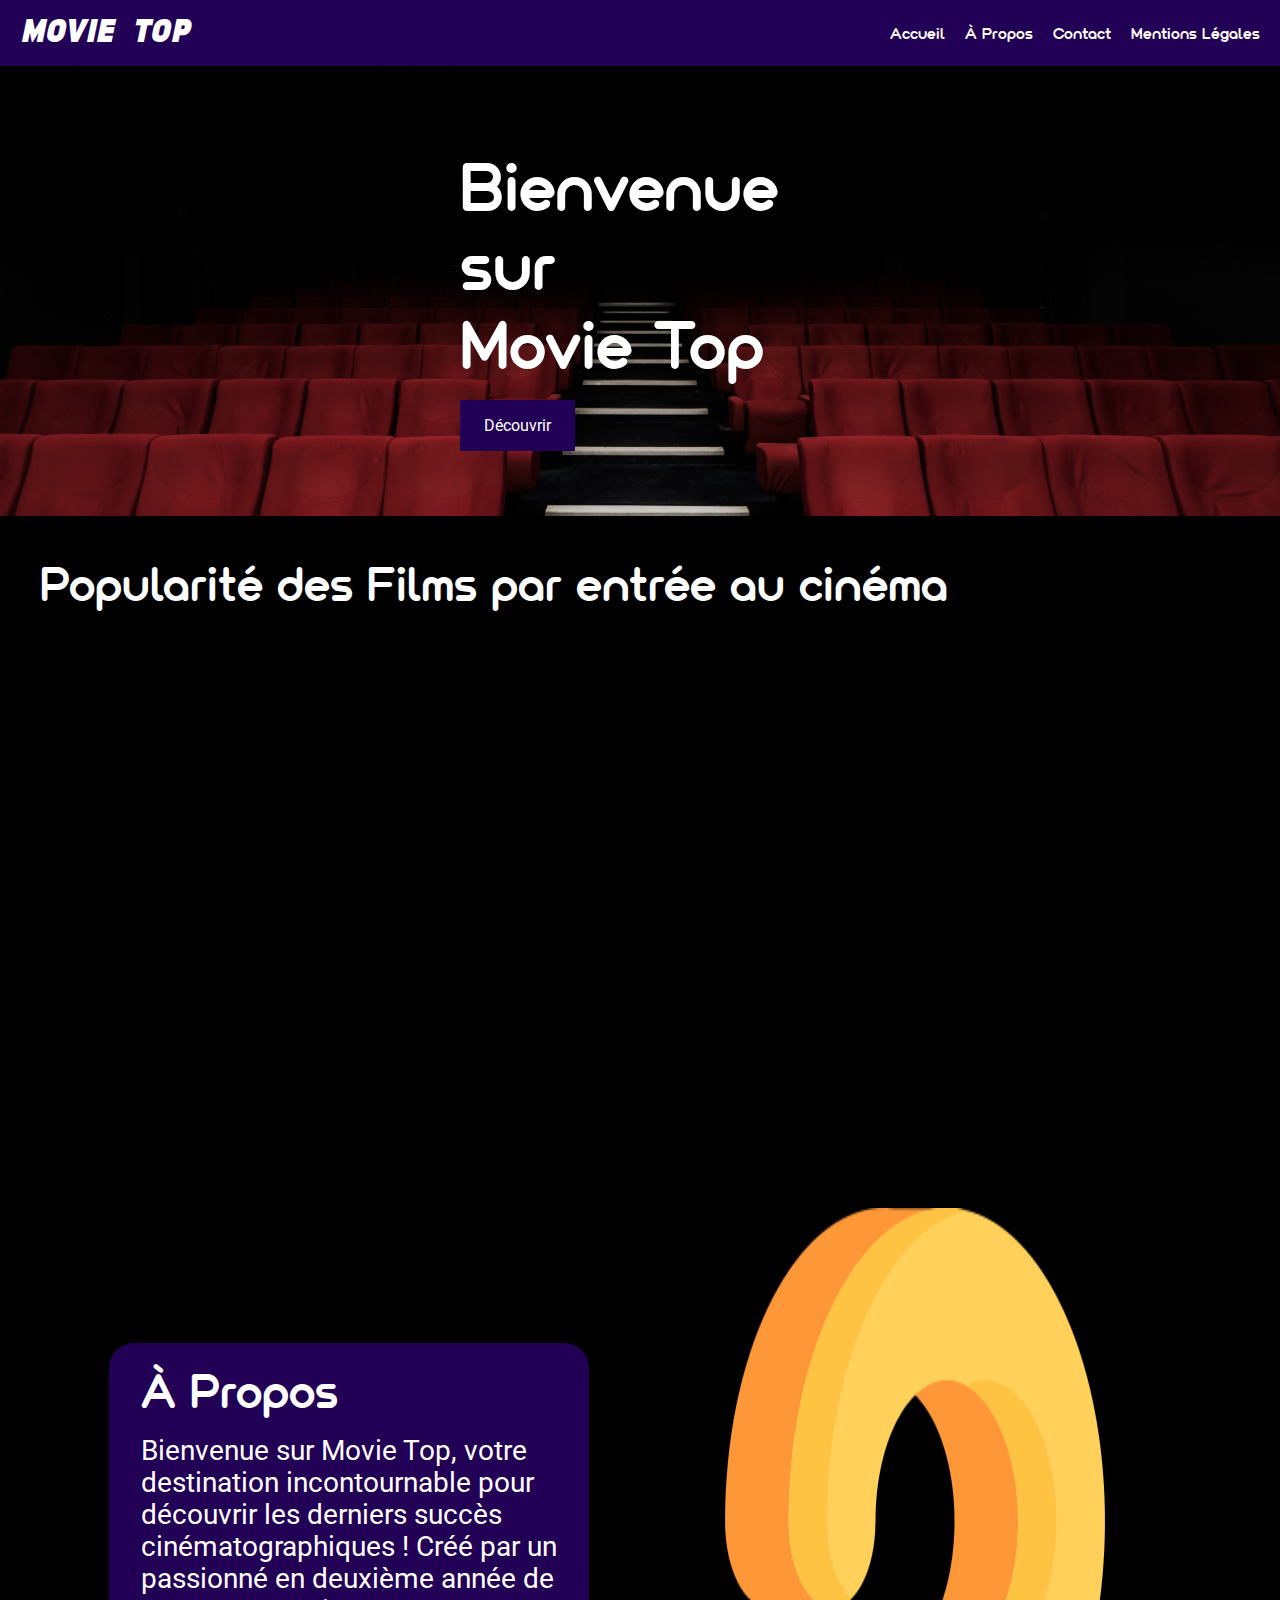
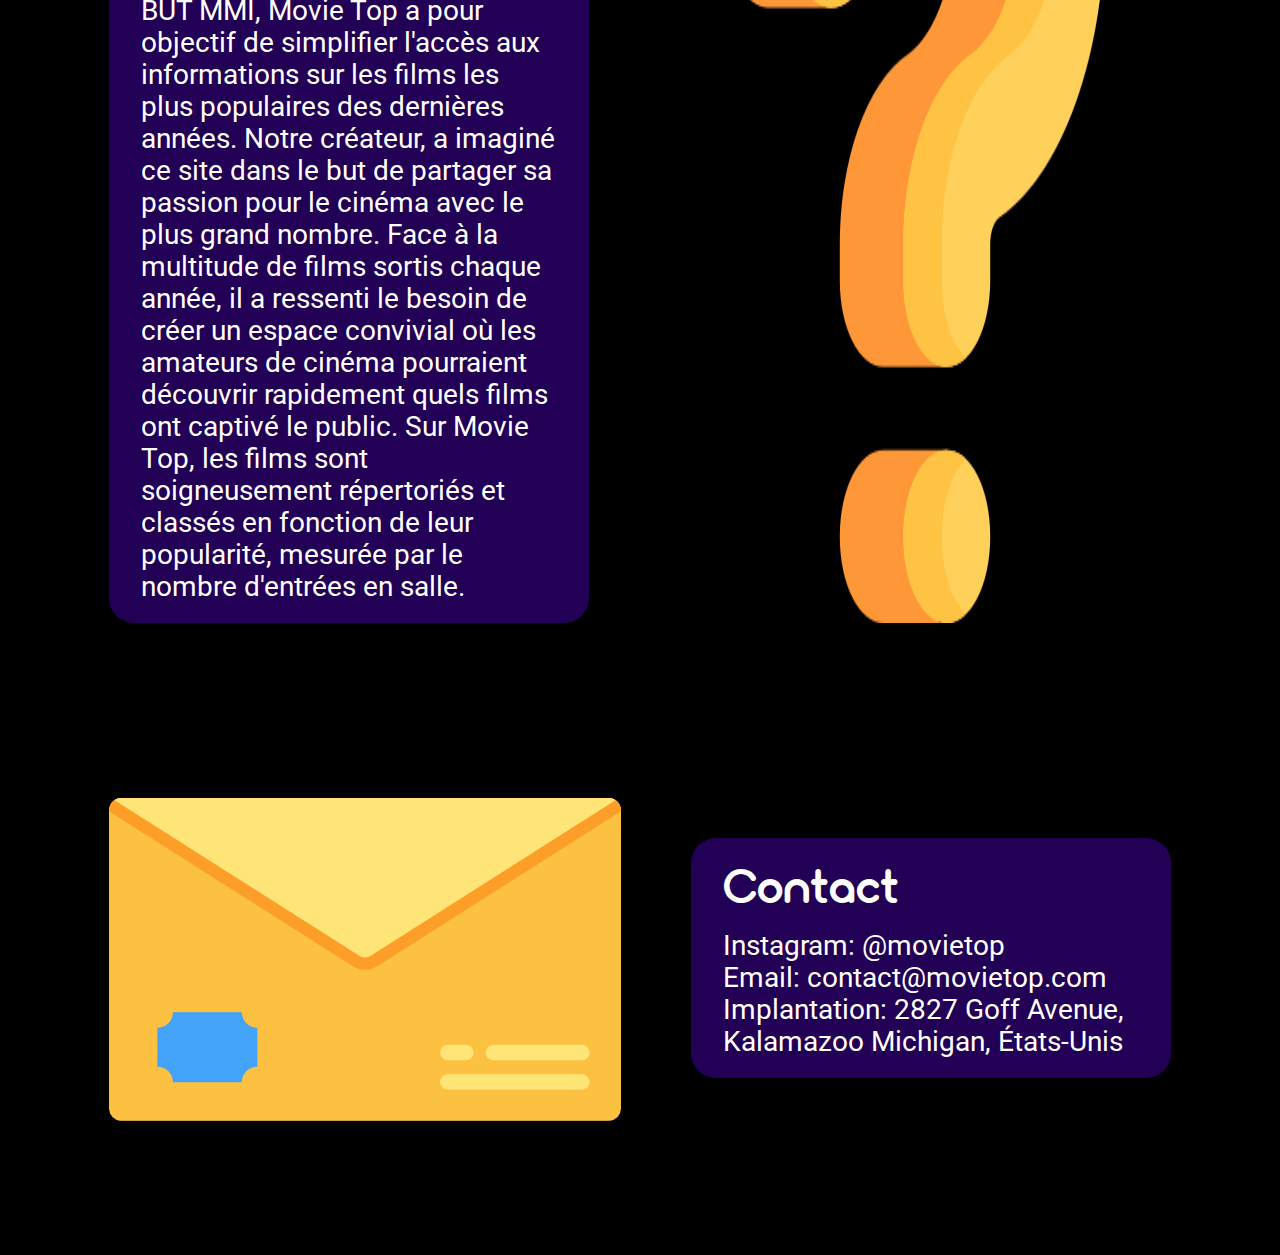
<file: index.html>
<!DOCTYPE html>
<html lang="fr">
  <head>
    <meta charset="UTF-8" />
    <meta name="viewport" content="width=device-width, initial-scale=1.0" />
    <link rel="stylesheet" href="style.css" />
    <title>Moovie Top</title>
    <link rel="preconnect" href="https://fonts.googleapis.com" />
    <link rel="preconnect" href="https://fonts.gstatic.com" crossorigin />
    <link
      href="https://fonts.googleapis.com/css2?family=Roboto:wght@300;400;700;900&family=Shrikhand&display=swap"
      rel="stylesheet"
    />
  </head>
  <body>
    <script src="https://www.amcharts.com/lib/4/core.js"></script>
    <script src="https://www.amcharts.com/lib/4/charts.js"></script>
    <script src="https://www.amcharts.com/lib/4/themes/animated.js"></script>
    <script src="chart.js"></script>
    <header>
      <div class="logo">
        <a href="index.html">Movie Top</a>
      </div>
      <nav>
        <ul class="navbar">
          <li><a href="#accueil">Accueil</a></li>
          <li><a href="#about">À Propos</a></li>
          <li><a href="#contact">Contact</a></li>
          <li><a href="./mentions-légales.html">Mentions Légales</a></li>
        </ul>
        <span></span>
      </nav>
    </header>

    <section class="hero" id="accueil">
      <div class="content">
        <h1>Bienvenue sur <br />Movie Top</h1>
        <a href="#chart" class="button">Découvrir</a>
      </div>
    </section>

    <section id="chart">
      <h2>Popularité des Films par entrée au cinéma</h2>
      <div id="movie-chart"></div>
    </section>
    <section id="about">
      <div class="interogation">
        <div class="card">
          <div class="container">
            <h2>À Propos</h2>
            <p>
              Bienvenue sur Movie Top, votre destination incontournable pour
              découvrir les derniers succès cinématographiques ! Créé par un
              passionné en deuxième année de BUT MMI, Movie Top a pour objectif
              de simplifier l'accès aux informations sur les films les plus
              populaires des dernières années. Notre créateur, a imaginé ce site
              dans le but de partager sa passion pour le cinéma avec le plus
              grand nombre. Face à la multitude de films sortis chaque année, il
              a ressenti le besoin de créer un espace convivial où les amateurs
              de cinéma pourraient découvrir rapidement quels films ont captivé
              le public. Sur Movie Top, les films sont soigneusement répertoriés
              et classés en fonction de leur popularité, mesurée par le nombre
              d'entrées en salle.
            </p>
          </div>
        </div>
        <img class="interoimg" src="./img/interrogation.png" />
      </div>
    </section>
    <section id="contact">
      <div class="courrier">
        <img src="./img/courrier.png" />
        <div class="card">
          <div class="container">
            <h2>Contact</h2>
            <p>Instagram: @movietop</p>
            <p>Email: contact@movietop.com</p>
            <p>
              Implantation: 2827 Goff Avenue, Kalamazoo Michigan, États-Unis
            </p>
          </div>
        </div>
      </div>
    </section>
  </body>
</html>
</file>
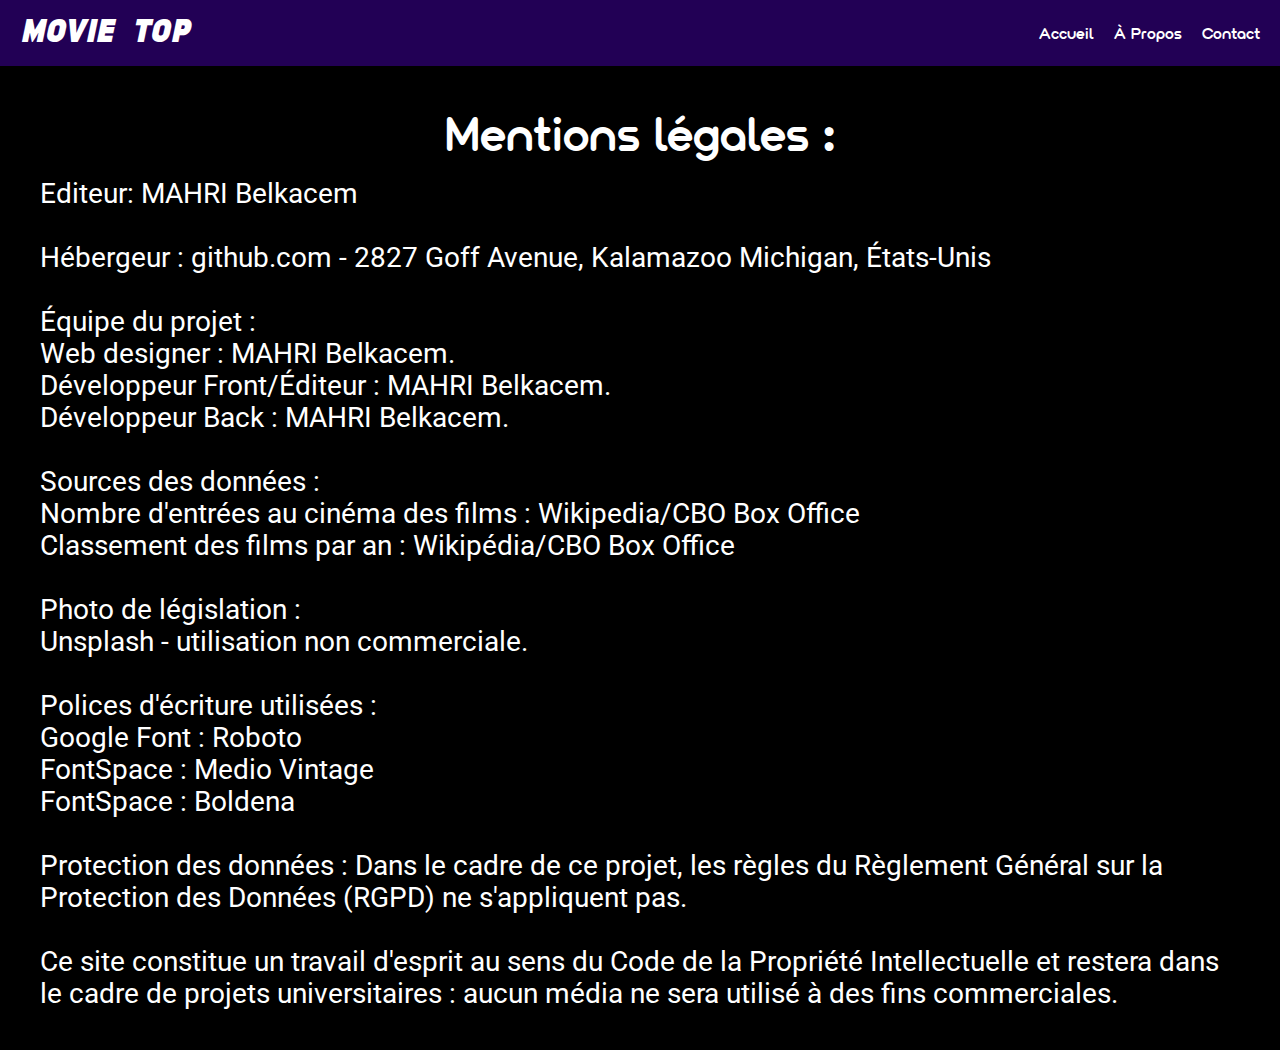
<file: mentions-légales.html>
<!DOCTYPE html>
<html lang="fr">
  <head>
    <meta charset="UTF-8" />
    <meta name="viewport" content="width=device-width, initial-scale=1.0" />
    <link rel="stylesheet" href="style.css" />
    <title>Movie Top</title>
    <link rel="preconnect" href="https://fonts.googleapis.com">
    <link rel="preconnect" href="https://fonts.gstatic.com" crossorigin>
    <link href="https://fonts.googleapis.com/css2?family=Roboto:wght@300;400;700;900&family=Shrikhand&display=swap" rel="stylesheet">
  </head>
  <body>
    <header>
      <div class="logo">
        <a href="index.html">Movie Top</a>
      </div>
      <nav>
        <ul class="navbar">
          <li><a href="index.html#accueil">Accueil</a></li>
          <li><a href="index.html#about">À Propos</a></li>
          <li><a href="index.html#contact">Contact</a></li>
        </ul>
      </nav>
    </header>
    <section id="accueil">
      <h2 class="mentions">Mentions légales :</h2>
      <p>Editeur: MAHRI Belkacem
      <br/>
      <br/> Hébergeur : github.com - 2827 Goff Avenue, Kalamazoo Michigan, États-Unis
      <br/>
      <br/>Équipe du projet :
      <br/>Web designer : MAHRI Belkacem.
      <br/> Développeur Front/Éditeur : MAHRI Belkacem.
      <br/>Développeur Back : MAHRI Belkacem. 
      <br/>
      <br/>Sources des données :
      <br/>Nombre d'entrées au cinéma des films : Wikipedia/CBO Box Office
      <br/>Classement des films par an : Wikipédia/CBO Box Office
      <br/>
      <br/>Photo de législation :
      <br/>Unsplash - utilisation non commerciale. 
      <br/>
      <br/> Polices d'écriture utilisées :
      <br/> Google Font : Roboto  
      <br/> FontSpace : Medio Vintage 
      <br/>FontSpace : Boldena 
      <br/>
      <br/> Protection des données : Dans le cadre de ce projet, les règles du Règlement Général sur la Protection des Données (RGPD) ne s'appliquent pas.
      <br/> 
      <br/> Ce site constitue un travail d'esprit au sens du Code de la Propriété Intellectuelle et restera dans le cadre de projets universitaires : aucun média ne sera utilisé à des fins commerciales.</p>
    </section>
</file>
<file: style.css>
@font-face {
    font-family: Mediovintage;
    src: url(./fonts/MediovintageItalic-YzAPa.otf);
  }

  @font-face {
    font-family: Boldena;
    src: url(./fonts/BoldenaBold-VGjmz.ttf);
  }
  * {
    box-sizing: border-box;
    padding: 0;
    margin: 0;
  }

body {
    background-color: #000;
    color: #fff;
    font-family: "Roboto";
}

.logo a {
    font-family: Mediovintage, sans-serif;
    font-size: 2rem;
    text-decoration: none;
    color: #fff;
}

.navbar li {
    font-family: Boldena, sans-serif; 
}

.mentions {
    text-align: center;
    font-size: 3rem;
}

header {
    background-color: #220055;
    padding: 20px;
    display: flex;
    justify-content: space-between;
    align-items: center;
}

.card {
  width: 40%;
}

.container {
  border-radius: 25px;
  background-color: #220055;
  padding: 20px 32px;
  margin-top: 135px;
}

.interogation {
  display: flex;
  justify-content: space-evenly;
}

.courrier {
  display: flex;
  position: center;
  justify-content: space-evenly;
}

h2 {
    font-family: Boldena, sans-serif;
    font-size: 3rem;
    margin-bottom: 1rem;
}

h1 {
    font-family: Boldena, sans-serif;
}

p {
    font-size: 1.75rem;
    line-height: 2rem;
    font-weight: 400;
}

.logo img {
    max-width: 150px;
}

nav ul {
    list-style: none;
    display: flex;
    gap: 20px;
}

nav a {
    text-decoration: none;
    color: #fff;
}

section {
    padding: 40px;
}

.hero {
    display: flex;
    justify-content: center;
    align-items: center;
    gap: 2rem;
    background-image: url(./img/Cinema.jpg);
    background-size: cover;
    background-position: center;
    background-repeat: no-repeat;
    height: 50vh;
  } 
  
  .hero .content {
    width: 30%;
  }
  .hero .content h1 {
    font-size: 4.25rem;
    margin-bottom: 2rem;
  }
  .hero .content .button {
    background-color: #220055;
    color: white;
    padding: 1rem 1.5rem;
    text-align: center;
    text-decoration: none;
    cursor: pointer;
    transition: opacity 0.3s ease-in-out;
  }
  
  .hero .content .button:hover {
    background-color: #220055;
    opacity: 0.8;
    transition: opacity 0.3s ease-in-out;
  }
#movie-chart {width: auto; height: 500px;
}
g text{
    fill: white;
  }
</file>
